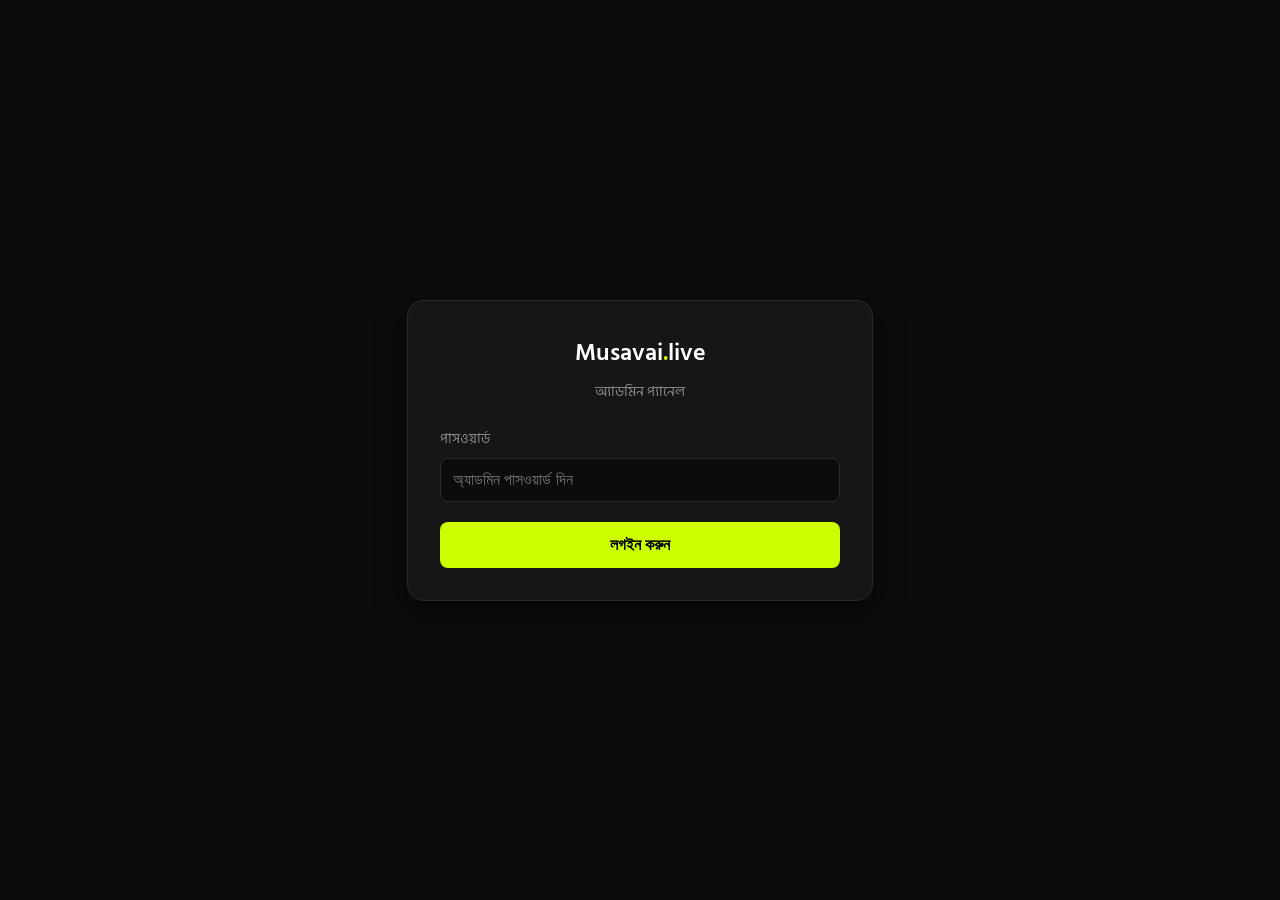
<file: admin/index.html>
<!DOCTYPE html>
<html lang="bn">
<head>
  <meta charset="UTF-8">
  <meta name="viewport" content="width=device-width, initial-scale=1.0">
  <title>Musavai.live — Admin Panel</title>
  <link rel="preconnect" href="https://fonts.googleapis.com" />
  <link rel="preconnect" href="https://fonts.gstatic.com" crossorigin />
  <link href="https://fonts.googleapis.com/css2?family=Hind+Siliguri:wght@400;600&display=swap" rel="stylesheet" />
  <style>
    :root {
      --bg: #0c0c0c;
      --card-bg: #161616;
      --border: #2a2a2a;
      --text: #ffffff;
      --text-muted: #888888;
      --accent: #ccff00;
      --accent-hover: #b3e600;
      --error: #ff4444;
      --success: #00cc66;
    }
    body {
      margin: 0;
      padding: 0;
      background-color: var(--bg);
      color: var(--text);
      font-family: 'Hind Siliguri', sans-serif;
      display: flex;
      justify-content: center;
      align-items: center;
      min-height: 100vh;
    }
    .container {
      background: var(--card-bg);
      border: 1px solid var(--border);
      border-radius: 16px;
      padding: 32px;
      width: 100%;
      max-width: 400px;
      box-shadow: 0 10px 30px rgba(0,0,0,0.5);
    }
    .header {
      text-align: center;
      margin-bottom: 24px;
    }
    .header h1 {
      margin: 0;
      font-size: 24px;
      font-weight: 600;
    }
    .header h1 span {
      color: var(--accent);
    }
    .header p {
      color: var(--text-muted);
      margin: 8px 0 0 0;
      font-size: 14px;
    }
    .form-group {
      margin-bottom: 20px;
    }
    .form-group label {
      display: block;
      margin-bottom: 8px;
      font-size: 14px;
      color: var(--text-muted);
    }
    .form-group input {
      width: 100%;
      padding: 12px;
      background: var(--bg);
      border: 1px solid var(--border);
      border-radius: 8px;
      color: var(--text);
      font-size: 16px;
      box-sizing: border-box;
      outline: none;
      transition: border-color 0.3s;
    }
    .form-group input:focus {
      border-color: var(--accent);
    }
    button {
      width: 100%;
      padding: 14px;
      background: var(--accent);
      color: #000;
      border: none;
      border-radius: 8px;
      font-size: 16px;
      font-weight: 600;
      cursor: pointer;
      transition: background 0.3s;
    }
    button:hover {
      background: var(--accent-hover);
    }
    button:disabled {
      background: #444;
      color: #888;
      cursor: not-allowed;
    }
    .message {
      margin-top: 16px;
      padding: 12px;
      border-radius: 8px;
      text-align: center;
      font-size: 14px;
      display: none;
    }
    .message.error {
      background: rgba(255, 68, 68, 0.1);
      color: var(--error);
      border: 1px solid rgba(255, 68, 68, 0.2);
      display: block;
    }
    .message.success {
      background: rgba(0, 204, 102, 0.1);
      color: var(--success);
      border: 1px solid rgba(0, 204, 102, 0.2);
      display: block;
    }
    
    /* Login & Dashboard Switch */
    #dashboard-section { display: none; }
    
  </style>
</head>
<body>

  <div class="container">
    <div class="header">
      <h1>Musavai<span>.</span>live</h1>
      <p>অ্যাডমিন প্যানেল</p>
    </div>

    <!-- Login Section -->
    <div id="login-section">
      <div class="form-group">
        <label>পাসওয়ার্ড</label>
        <input type="password" id="password" placeholder="অ্যাডমিন পাসওয়ার্ড দিন" />
      </div>
      <button id="login-btn">লগইন করুন</button>
      <div id="login-msg" class="message"></div>
    </div>

    <!-- Dashboard Section -->
    <div id="dashboard-section">
      <div class="form-group">
        <label>WhatsApp নাম্বার</label>
        <input type="text" id="wa-number" placeholder="যেমন: 916382583846" />
      </div>
      <div class="form-group">
        <label>Facebook লিংক</label>
        <input type="text" id="fb-link" placeholder="যেমন: https://www.facebook.com/username" />
      </div>
      <button id="save-btn">সেভ করুন</button>
      <div id="save-msg" class="message"></div>
    </div>
  </div>

  <script>
    let authToken = '';

    const loginBtn = document.getElementById('login-btn');
    const saveBtn = document.getElementById('save-btn');
    const loginSection = document.getElementById('login-section');
    const dashboardSection = document.getElementById('dashboard-section');
    const loginMsg = document.getElementById('login-msg');
    const saveMsg = document.getElementById('save-msg');

    function showMsg(element, type, text) {
      element.className = 'message ' + type;
      element.textContent = text;
      setTimeout(() => {
        element.style.display = 'none';
        element.className = 'message';
      }, 5000);
    }

    // Handle Login
    loginBtn.addEventListener('click', async () => {
      const pwd = document.getElementById('password').value;
      if (!pwd) return showMsg(loginMsg, 'error', 'পাসওয়ার্ড দিন!');

      loginBtn.disabled = true;
      loginBtn.textContent = 'অপেক্ষা করুন...';

      try {
        const res = await fetch('/api/config?action=verify', {
          headers: { 'Authorization': 'Bearer ' + pwd }
        });

        const contentType = res.headers.get("content-type");
        if (res.ok && contentType && contentType.indexOf("application/json") !== -1) {
          authToken = pwd;
          loginSection.style.display = 'none';
          dashboardSection.style.display = 'block';
          loadData();
        } else if (res.ok) {
           showMsg(loginMsg, 'error', 'API কাজ করছে না! functions ফোল্ডারটি আপলোড হয়নি।');
        } else {
          showMsg(loginMsg, 'error', 'ভুল পাসওয়ার্ড!');
        }
      } catch (err) {
        showMsg(loginMsg, 'error', 'সার্ভার এরর!');
      }

      loginBtn.disabled = false;
      loginBtn.textContent = 'লগইন করুন';
    });

    // Load Data
    async function loadData() {
      try {
        const res = await fetch('/api/config');
        const contentType = res.headers.get("content-type");
        if (res.ok && contentType && contentType.indexOf("application/json") !== -1) {
          const data = await res.json();
          if (data.whatsappNumber) document.getElementById('wa-number').value = data.whatsappNumber;
          if (data.messengerLink) document.getElementById('fb-link').value = data.messengerLink;
        } else {
          throw new Error('API did not return JSON. Function might not be deployed.');
        }
      } catch (err) {
        console.error(err);
        showMsg(saveMsg, 'error', 'API ফাংশনটি ঠিকমতো ডেপ্লয় হয়নি! Cloudflare-এ functions ফোল্ডারটি আপলোড হয়েছে কিনা চেক করুন।');
      }
    }

    // Save Data
    saveBtn.addEventListener('click', async () => {
      const waNumber = document.getElementById('wa-number').value.trim();
      const fbLink = document.getElementById('fb-link').value.trim();

      saveBtn.disabled = true;
      saveBtn.textContent = 'সেভ হচ্ছে...';

      try {
        const res = await fetch('/api/config', {
          method: 'POST',
          headers: {
            'Content-Type': 'application/json',
            'Authorization': 'Bearer ' + authToken
          },
          body: JSON.stringify({
            whatsappNumber: waNumber,
            messengerLink: fbLink
          })
        });

        if (res.ok) {
          showMsg(saveMsg, 'success', 'সফলভাবে সেভ হয়েছে!');
        } else {
          const errData = await res.json().catch(() => ({}));
          if (errData.error === 'KV Namespace not bound') {
            showMsg(saveMsg, 'error', 'Cloudflare-এ MUSAA_CONFIG নামে KV Namespace যুক্ত করা হয়নি!');
          } else {
            showMsg(saveMsg, 'error', 'সেভ করতে সমস্যা হয়েছে: ' + (errData.error || 'অজানা এরর'));
          }
        }
      } catch (err) {
        showMsg(saveMsg, 'error', 'সার্ভার এরর!');
      }

      saveBtn.disabled = false;
      saveBtn.textContent = 'সেভ করুন';
    });
  </script>
</body>
</html>
</file>
